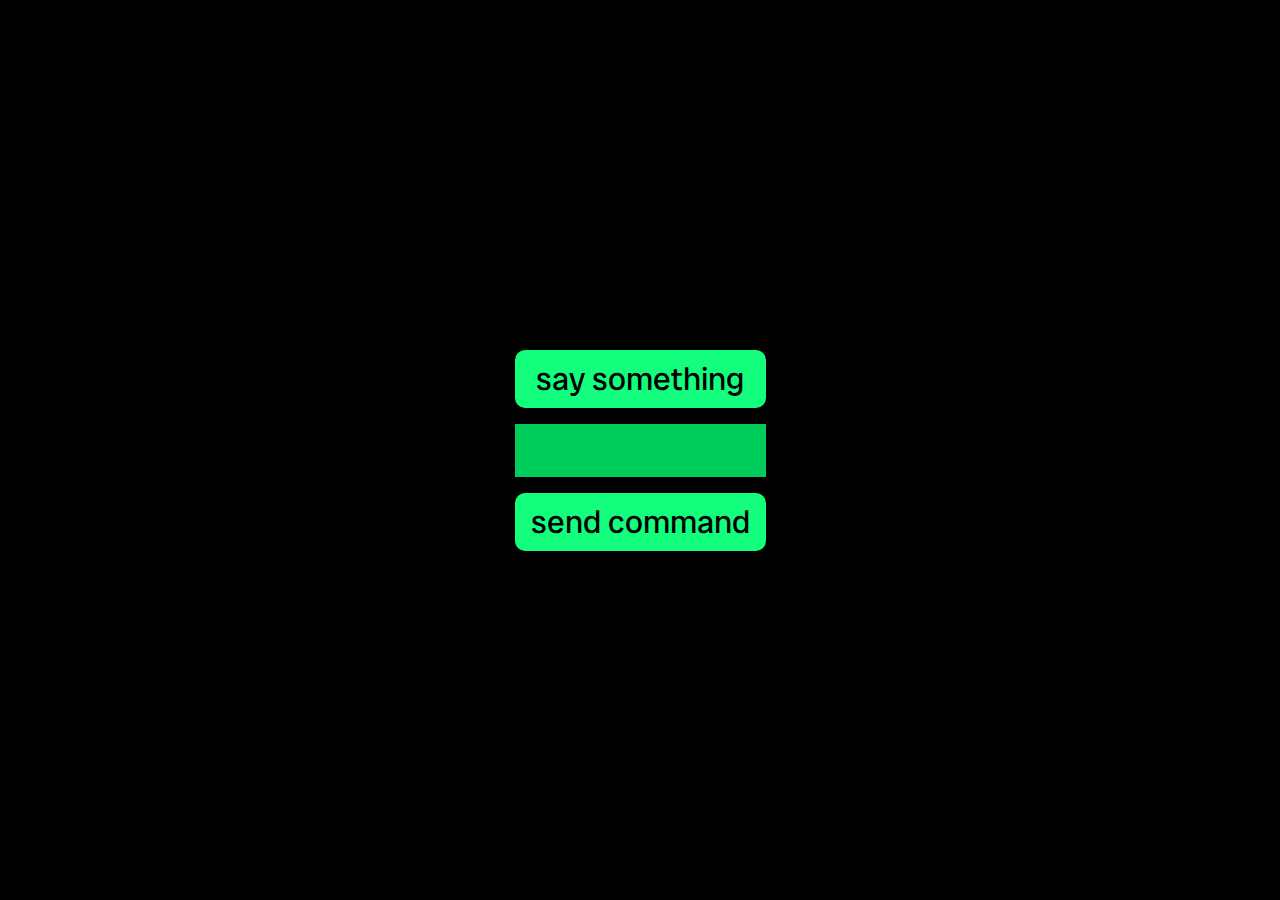
<file: apeksha-speechengine-chromeextension/index.html>
<!DOCTYPE html>
<html lang="en">

<head>
    <meta charset="UTF-8">
    <meta name="viewport" content="width=device-width, initial-scale=1.0">
    <title>Document</title>
</head>
<link rel="stylesheet" href="style.css">
<link rel="preconnect" href="https://fonts.googleapis.com">
<link rel="preconnect" href="https://fonts.gstatic.com" crossorigin>
<link href="https://fonts.googleapis.com/css2?family=Radio+Canada+Big:ital,wght@0,400..700;1,400..700&display=swap" rel="stylesheet">
<body>
    <div id="input_div">
        <button id="start_listening">say something</button>
        <input type="text" name="hell" id="textbox">
        <button id="send_command">send command</button>
    </div>
</body>
<script src="reconnecting-websocket.js"></script>
<script src="script.js"></script>

</html>
</file>
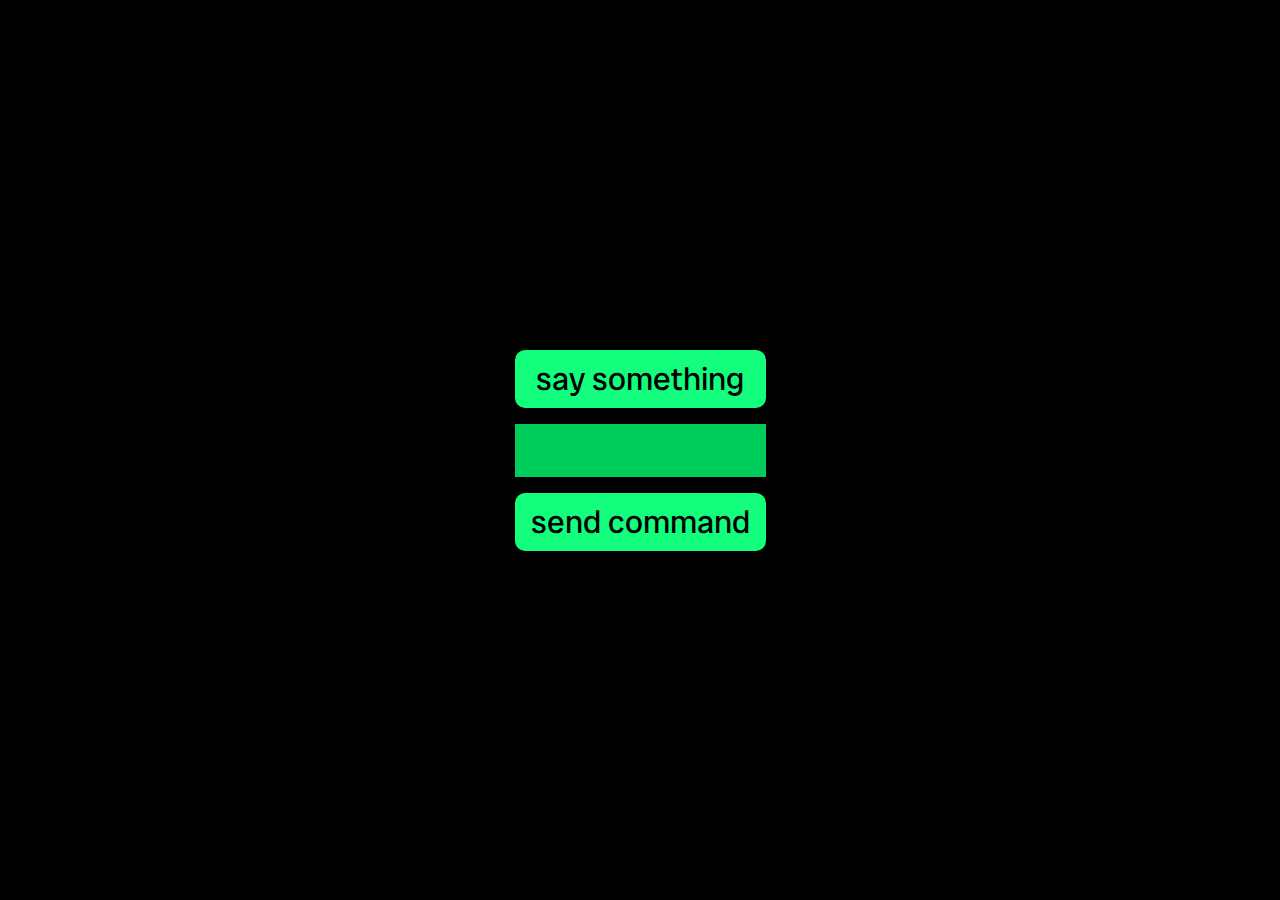
<file: apeksha-speechengine-chromeextension/sidepanel.html>
<!DOCTYPE html>
<html lang="en">

<head>
    <meta charset="UTF-8">
    <meta name="viewport" content="width=device-width, initial-scale=1.0">
    <title>Document</title>
</head>
<link rel="stylesheet" href="style.css">
<link rel="preconnect" href="https://fonts.googleapis.com">
<link rel="preconnect" href="https://fonts.gstatic.com" crossorigin>
<link href="https://fonts.googleapis.com/css2?family=Radio+Canada+Big:ital,wght@0,400..700;1,400..700&display=swap" rel="stylesheet">
<body>
    <div id="input_div">
        <button id="start_listening">say something</button>
        <input type="text" name="hell" id="textbox">
        <button id="send_command"">send command</button>
    </div>
</body>
<script src = "sockio.js"></script>
<script src = "script.js"></script>

</html>
</file>
<file: apeksha-speechengine-chromeextension/style.css>
* {
    margin: 0;
    padding: 0;
    box-sizing: border-box;
    color-scheme: dark;
    font-family: "Radio Canada Big", sans-serif;
    font-optical-sizing: auto;
    font-weight: 300;
    font-style: normal;
}

body {
    display: flex;
    align-items: center;
    justify-content: center;
    height: 100vh;
    flex-flow: column;
    background-color: rgb(0, 0, 0);
    transition: 0.3s ease-in-out;
}

button {
    padding: 0.5rem;
    padding-inline: 1rem;
    background: rgb(18, 254, 124);
    border: none;
    color: black;
    font-size: 2rem;
    border-radius: 10px;

}

#input_div{
    display: flex;
    flex-flow: column;
    gap: 1rem;
}
#textbox{
    padding: 1rem;
    font-size: 1rem;
    text-align: center;
    background-color: rgba(0, 255, 115, 0.801);
    border: none;
    color: black;
}
</file>
